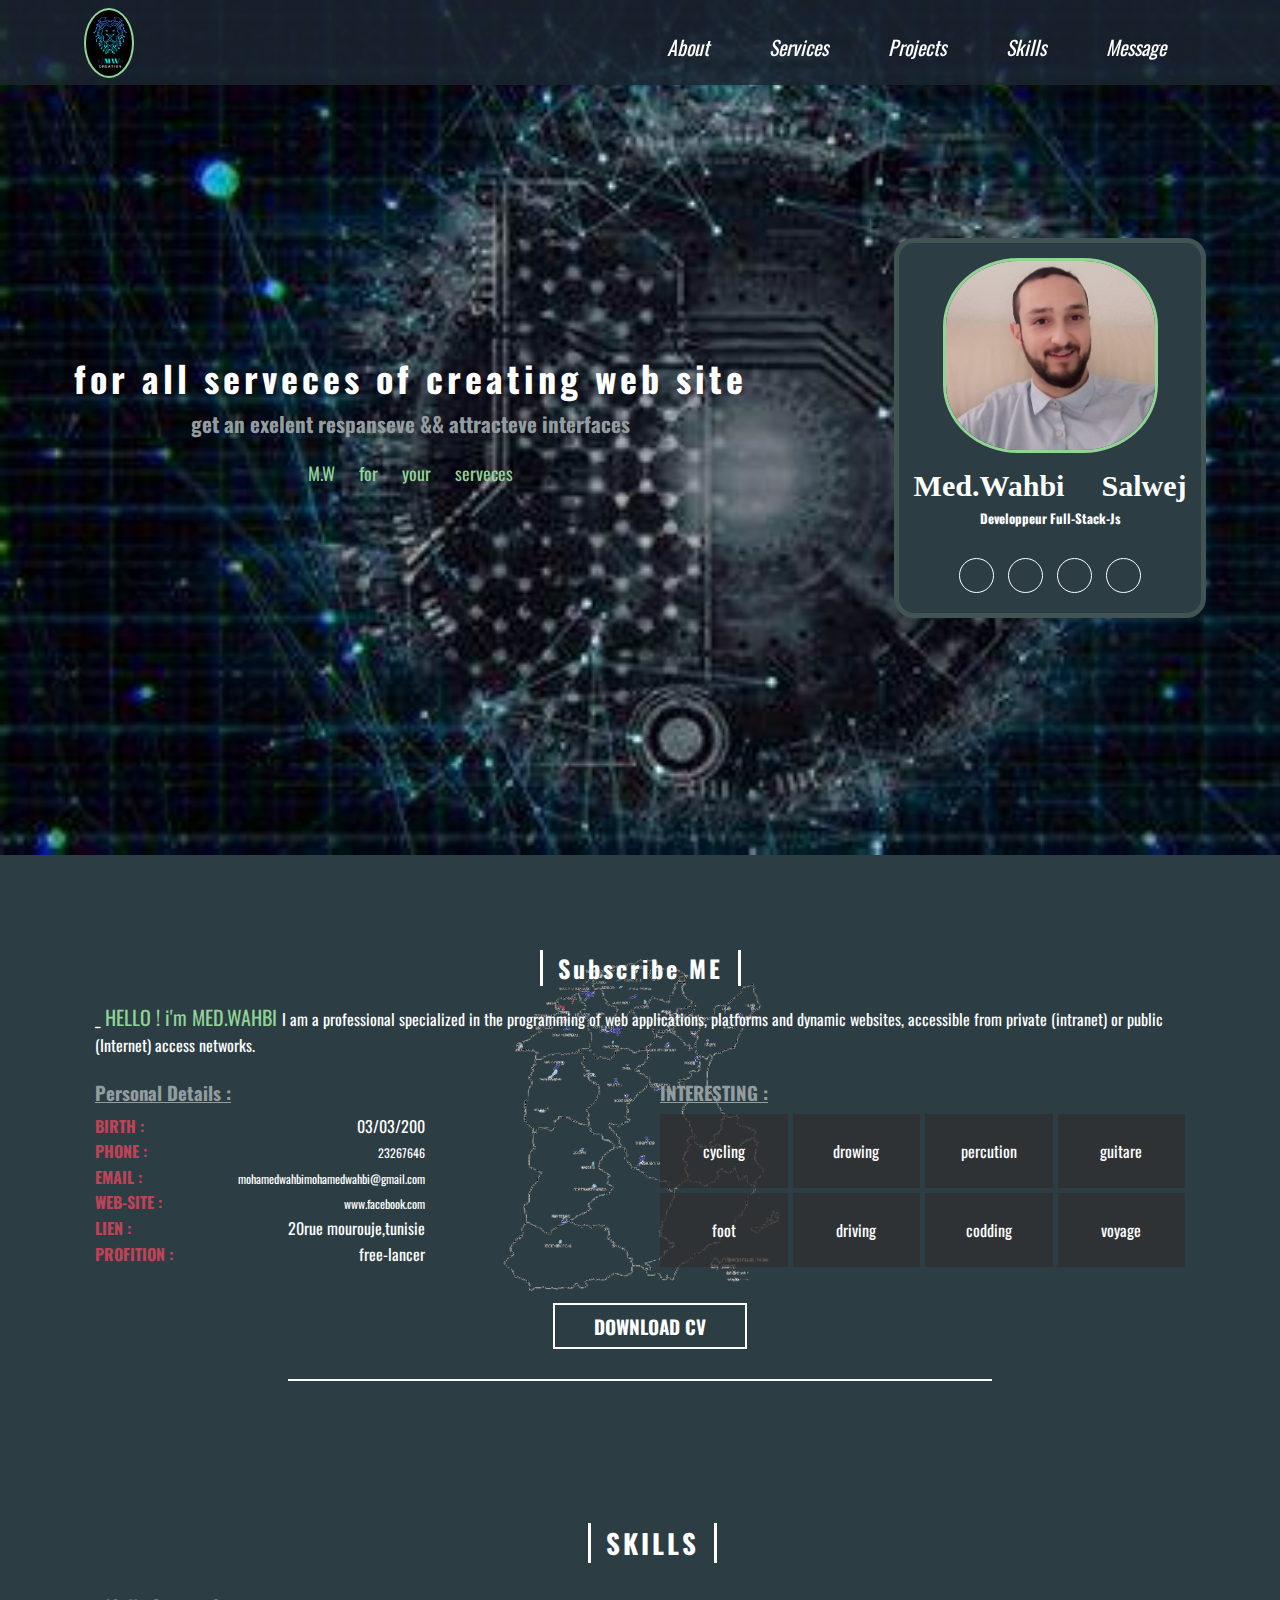
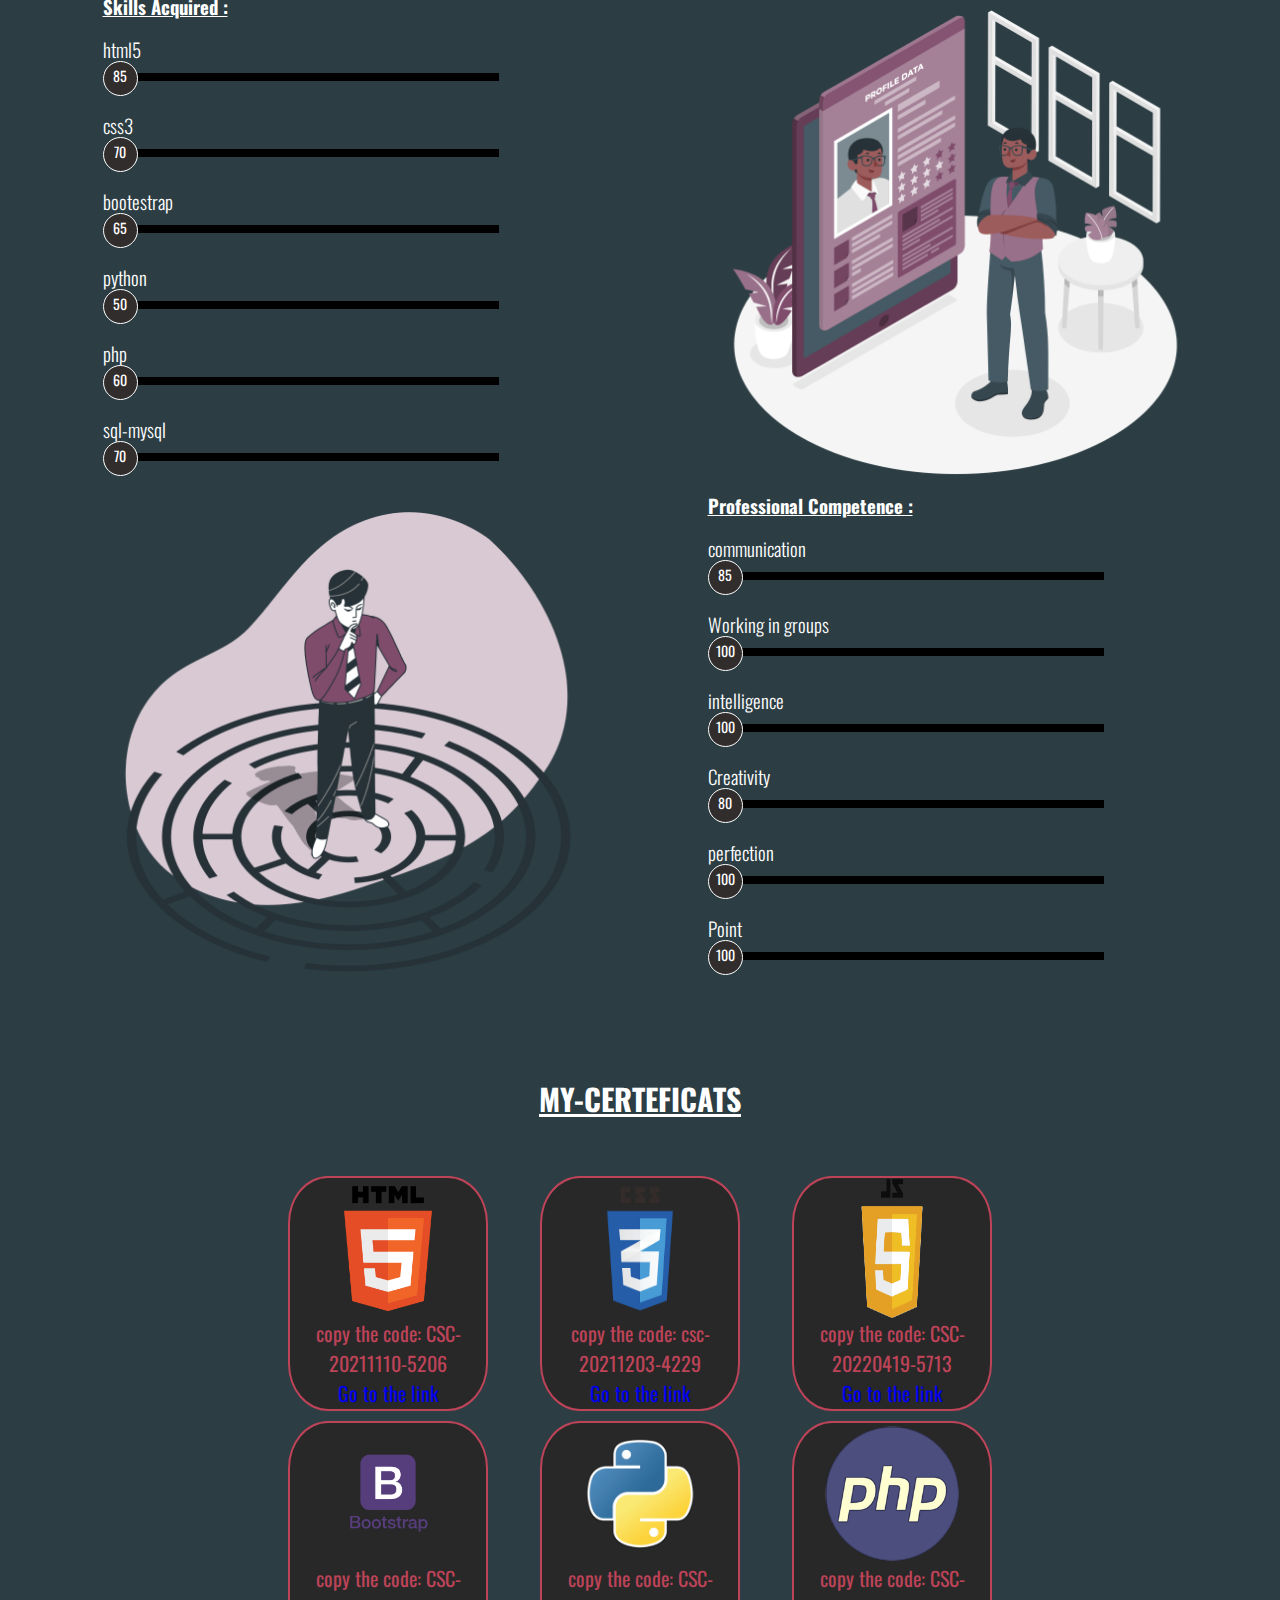
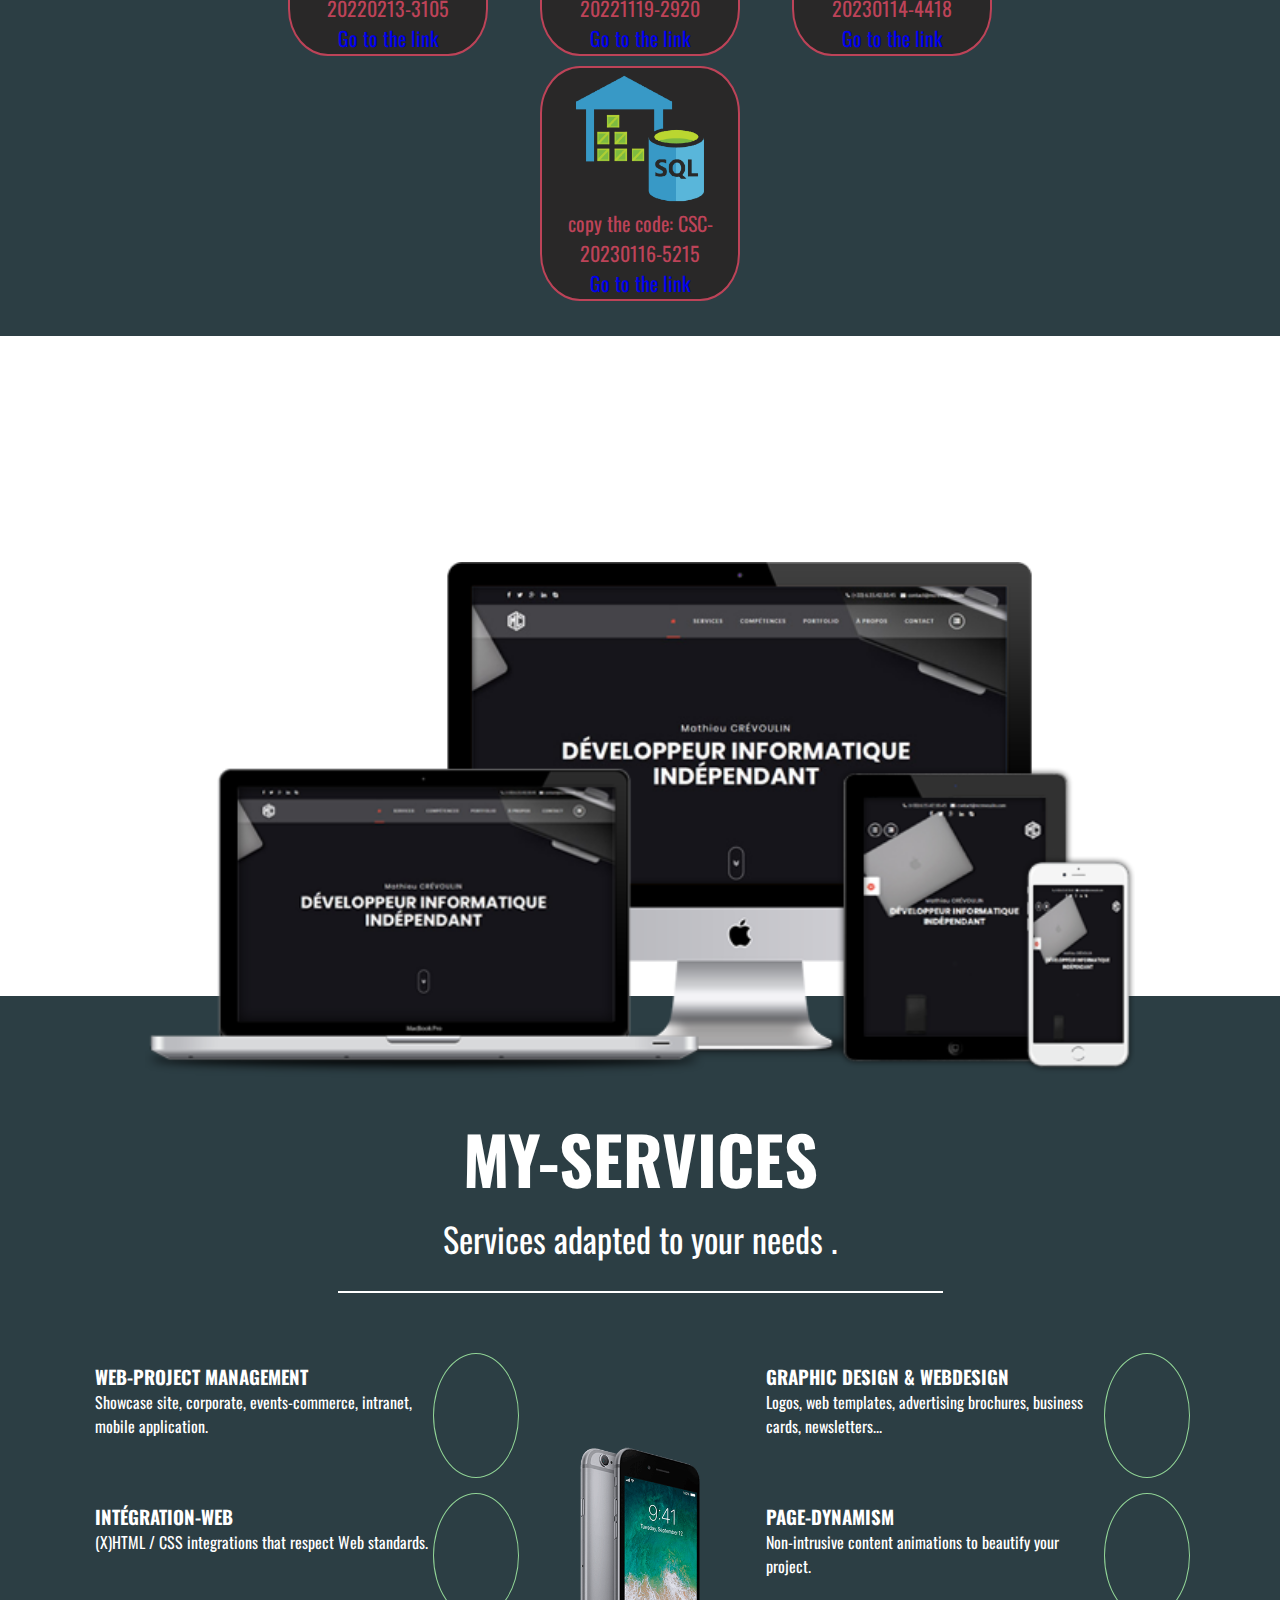
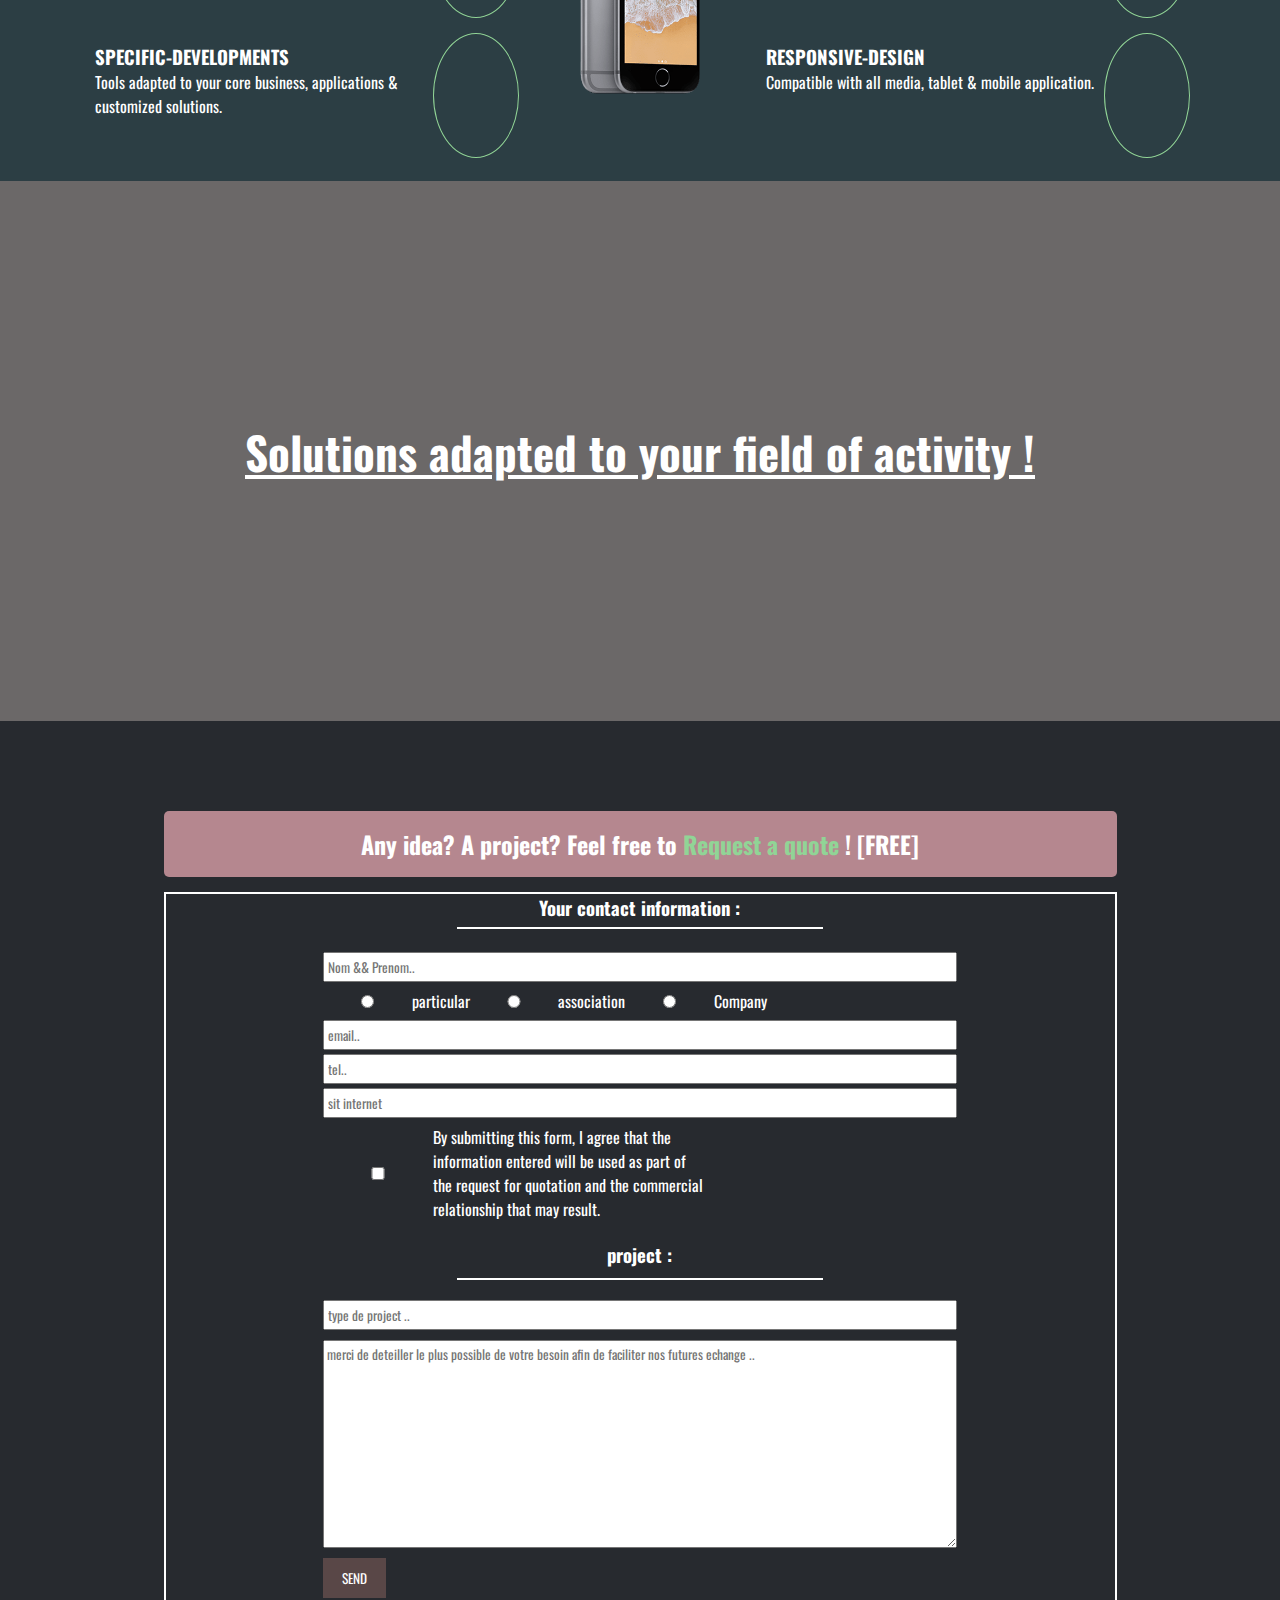
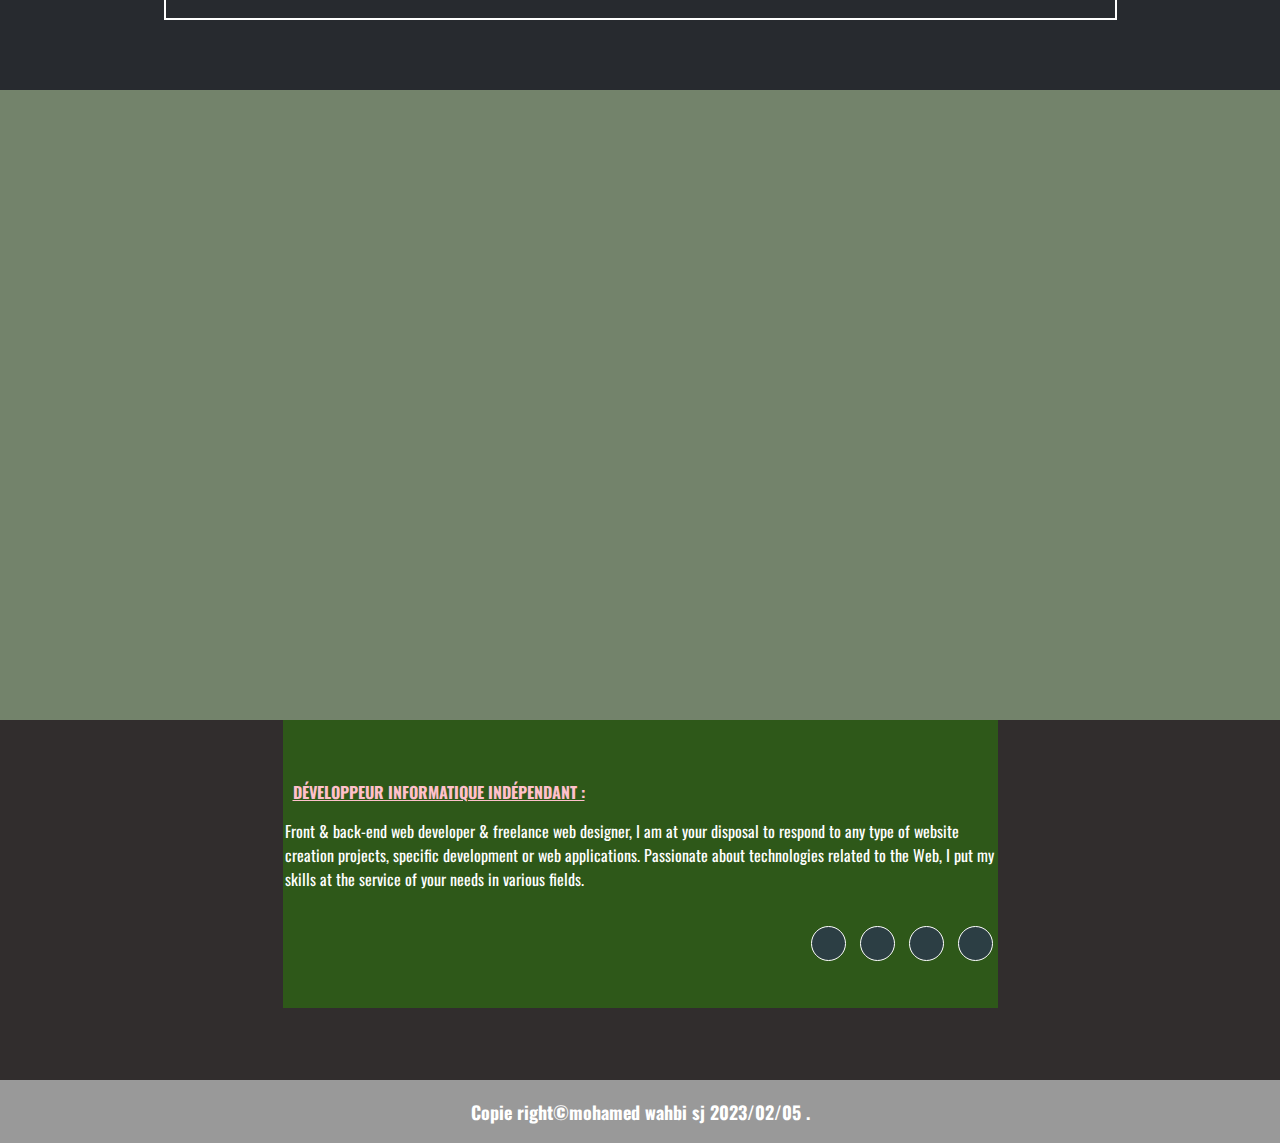
<file: index.html>
<!DOCTYPE html>
<html lang="en">

<head>
    <meta charset="UTF-8">
    <meta http-equiv="X-UA-Compatible" content="IE=edge">
    <meta name="viewport" content="width=device-width, initial-scale=1.0">
    <title>profile-profitionnelle</title>
    <link rel="stylesheet" href="style.css">
    <!-- font awesom -->
    <link rel="stylesheet" href="https://cdnjs.cloudflare.com/ajax/libs/font-awesome/6.2.1/css/all.min.css"
        integrity="sha512-MV7K8+y+gLIBoVD59lQIYicR65iaqukzvf/nwasF0nqhPay5w/9lJmVM2hMDcnK1OnMGCdVK+iQrJ7lzPJQd1w=="
        crossorigin="anonymous" referrerpolicy="no-referrer" />

</head>

<body>
   <div>
        <a href="#header"><div class="imageri" id="imageri"></div></a>
    </div>
    <div class="header-content" >
        <header>
            <div class="logo">
                <a href="">

                </a>
            </div>
            <nav id="nav">
                <ul>
                    <li><a href="#subs-per">about</a></li>
                    <li><a href="#services">services</a></li>
                    <li><a href="https://github.com/mohamed-wahbi" target="_blank">projects</a></li>
                    <li><a href="#skills">skills</a></li>
                    <li><a href="#mesg">Message</a></li>
                </ul>
            </nav>
            <div class="responsiv-nav" id="navLogo">
                <i class="fa-sharp fa-solid fa-bars"></i>
            </div>
        </header>
        <div class="responsiv-nav-content" id="respanseveNav">
            <ul>
                <li><a href="#subs-per">about</a></li>
                <li><a href="#services">services</a></li>
                <li><a href="https://github.com/mohamed-wahbi" target="_blank">projects</a></li>
                <li><a href="#skills">skills</a></li>
                <li><a href="#mesg">Message</a></li>
            </ul>
        </div>
    </div>
    <!-- ------------------------------------------------------------------------------- -->
    <div class="section-content" id="header">
        <div class="section-info">
            <h1>for all serveces of creating web site </h1>
            <h3>get an exelent respanseve && attracteve interfaces</h3>
            <div class="wiem">
                <span class="wiem1">M.W</span>
                <span class="wiem2">for</span>
                <span class="wiem3">your</span>
                <span class="wiem4">serveces</span>
            </div>
        </div>
        <div class="section-img">
            <div class="img-sec">
                <a href=""><img src="imageri/tof.jpg" alt=""></a>
            </div>
            <h1>Med.Wahbi Salwej</h1>
            <h2>developpeur full-stack-js</h2>
            <div class="logo-section">
                <a href="#"><i class="fa-brands fa-facebook-f"></i></a>
                <a href="#"><i class="fa-brands fa-twitter"></i></a>
                <a href="#"><i class="fa-brands fa-linkedin-in"></i></a>
                <a href="#"><i class="fa-brands fa-skype"></i></a>
            </div>
        </div>

    </div>
    <!-- -------------------------------------------------------------------------------- -->
    <div class="subscribe-pere" id="subs-per">
        <section id="subscribe" class="subscribe">
            <div class="sub-title">
                <h2>Subscribe ME</h2>
                <p>_ <span>HELLO ! i'm MED.WAHBI </span>I am a professional specialized in the programming of web
                    applications, platforms and dynamic websites, accessible from private (intranet) or public
                    (Internet) access networks.</p>
            </div>

            <div class="sub-infos">
                <div class="sub-contact">
                    <h3>personal details :</h3>
                    <ul>
                        <li><b>birth :</b> <span>03/03/200 <i class="fa-solid fa-calendar-days"></i> </span></li>
                        <li><b>PHONE :</b> <span><a href="tel:23267646">23267646</a> <i
                                    class="fa-solid fa-phone"></i></span></li>
                        <li><b>EMAIL :</b> <span><a
                                    href="mailto:mohamedwahbimohamedwahbi@gmail.com">mohamedwahbimohamedwahbi@gmail.com
                                </a><i class="fa-solid fa-envelope"></i></span></li>
                        <li><b>WEB-SITE :</b> <span><a href="https://www.facebook.com/profile.php?id=100084760881256"
                                    target="_blank"> www.facebook.com</a> <i
                                    class="fa-sharp fa-solid fa-globe"></i></span></li>
                        <li><b>LIEN :</b> <span>20rue mourouje,tunisie <i class="fa-solid fa-location-dot"></i></span>
                        </li>
                        <li><b>PROFITION :</b><span>free-lancer <i class="fa-sharp fa-solid fa-laptop-code"></i></span>
                        </li>
                    </ul>
                </div>

                <div class="sub-interres">
                    <h3>INTERESTING :</h3>
                    <div class="interes-content">
                        <div><span><i class="fa-solid fa-person-biking"></i></span> cycling</div>
                        <div><span><i class="fa-solid fa-paintbrush"></i></span> drowing</div>
                        <div><span><i class="fa-solid fa-drum"></i></span> percution</div>
                        <div><span><i class="fa-solid fa-guitar"></i></span> guitare</div>
                        <div><span><i class="fa-regular fa-futbol"></i></span> foot</div>
                        <div><span><i class="fa-solid fa-car"></i></span> driving</div>
                        <div><span><i class="fa-sharp fa-solid fa-laptop-code"></i></span> codding</div>
                        <div><span><i class="fa-solid fa-plane"></i></span> voyage</div>
                    </div>
                </div>


        </section>
        <div class="btn-sub"><button><a href="cv.pdf" download>download cv</a> <i class="fa-solid fa-download"></i><div class="animation-btn"></div></span></button></div>
        <hr style="border: 1px solid white;">
    </div>
    <!-- ------------------------------------------------------------------------------------- -->
    <section class="skills" id="skills">
        <div class="skill-per">
            <h3 class="skills1">SKILLS</h3>
            <div class="skill-per2">
                <!-- ---------------------------------les aquis---------------------------------------------- -->
                <div class="skil-child-left">
                    <h3 class="title">Skills acquired :</h3>
                    <div class="skill-gliss">
                        <span>html5</span>
                        <div class="skill-progress">
                            <div class="progress html">
                                <span class="bolhtml">85</span>
                            </div>
                        </div>
                    </div>

                    <div class="skill-gliss">
                        <span>css3</span>
                        <div class="skill-progress ">
                            <div class="progress css">
                                <span class="bolcss">70</span>
                            </div>
                        </div>
                    </div>

                    <div class="skill-gliss">
                        <span>bootestrap</span>
                        <div class="skill-progress">
                            <div class="progress bootestrap">
                                <span class="bolbootestrap">65</span>
                            </div>
                        </div>
                    </div>

                    <div class="skill-gliss">
                        <span>python</span>
                        <div class="skill-progress">
                            <div class="progress python">
                                <span class="bolpython">50</span>
                            </div>
                        </div>
                    </div>

                    <div class="skill-gliss">
                        <span>php</span>
                        <div class="skill-progress">
                            <div class="progress php">
                                <span class="bolphp">60</span>
                            </div>
                        </div>
                    </div>

                    <div class="skill-gliss">
                        <span>sql-mysql</span>
                        <div class="skill-progress">
                            <div class="progress sql">
                                <span class="bolsql">70</span>
                            </div>
                        </div>
                    </div>

                </div>
                <div class="skil-img"><img src="imageri/skilvio.png" alt=""></div>
                <!-- ----------------------------------le profil personel -------------------------------------------------- -->
                <div class="skil-img"><img src="imageri/compviol.png" alt=""></div>
                <div class="skil-child-right">
                    <h3 class="title">Professional competence :</h3>
                    <div class="skill-gliss">
                        <span>communication</span>
                        <div class="skill-progress">
                            <div class="progress communication">
                                <span class="bolcommunication">85</span>
                            </div>
                        </div>
                    </div>

                    <div class="skill-gliss">
                        <span>Working in groups</span>
                        <div class="skill-progress">
                            <div class="progress groups">
                                <span class="bolgroups">100</span>
                            </div>
                        </div>
                    </div>

                    <div class="skill-gliss">
                        <span>intelligence</span>
                        <div class="skill-progress">
                            <div class="progress intelligence">
                                <span class="bolintelligence">100</span>
                            </div>
                        </div>
                    </div>

                    <div class="skill-gliss">
                        <span>Creativity</span>
                        <div class="skill-progress">
                            <div class="progress Creativity">
                                <span class="bolCreativity">80</span>
                            </div>
                        </div>
                    </div>

                    <div class="skill-gliss">
                        <span>perfection</span>
                        <div class="skill-progress">
                            <div class="progress perfection">
                                <span class="bolperfection">100</span>
                            </div>
                        </div>
                    </div>

                    <div class="skill-gliss">
                        <span>Point</span>
                        <div class="skill-progress">
                            <div class="progress Point">
                                <span class="bolPoint">100</span>
                            </div>
                        </div>
                    </div>



                </div>
            </div>
        </div>
    </section>

    <section class="sertif">
        <h2>MY-CERTEFICATS </h2>
        <div class="sertif-content">
            <div>
                <img src="imageri/html.png" alt="">
                <p>copy the code: CSC-20211110-5206</p>
                <a href="https://academy.codershiyar.com/validity-certificate/index.php" target="_blank">
                    <span class="backi">Go to the link <i class="fa-solid fa-link"></i></span>
                </a>
            </div>


            <div>
                <img src="imageri/css.png" alt="">
                <p>copy the code: csc-20211203-4229</p>
                <a href="https://academy.codershiyar.com/validity-certificate/index.php" target="_blank">
                    <span class="backi">Go to the link <i class="fa-solid fa-link"></i></span>
                </a>
            </div>

            <div>
                <img src="imageri/js.png" alt="">
                <p>copy the code: CSC-20220419-5713</p>
                <a href="https://academy.codershiyar.com/validity-certificate/index.php" target="_blank">
                    <span class="backi">Go to the link <i class="fa-solid fa-link"></i></span>
                </a>
            </div>

            <div>
                <img src="imageri/bootestrap.png" alt="">
                <p>copy the code: CSC-20220213-3105</p>
                <a href="https://academy.codershiyar.com/validity-certificate/index.php" target="_blank">
                    <span class="backi">Go to the link <i class="fa-solid fa-link"></i></span>
                </a>
            </div>

            <div>
                <img src="imageri/python.png" alt="">
                <p>copy the code: CSC-20221119-2920</p>
                <a href="https://academy.codershiyar.com/validity-certificate/index.php" target="_blank">
                    <span class="backi">Go to the link <i class="fa-solid fa-link"></i></span>
                </a>
            </div>

            <div>
                <img src="imageri/php3.png" alt="">
                <p>copy the code: CSC-20230114-4418</p>
                <a href="https://academy.codershiyar.com/validity-certificate/index.php" target="_blank">
                    <span class="backi">Go to the link <i class="fa-solid fa-link"></i></span>
                </a>
            </div>

            <div>
                <img src="imageri/sql.png" alt="">
                <p>copy the code: CSC-20230116-5215 </p>
                <a href="https://academy.codershiyar.com/validity-certificate/index.php" target="_blank">
                    <span class="backi">Go to the link <i class="fa-solid fa-link"></i></span>
                </a>
            </div>

        </div>
    </section>

    <section class="servic-per1">
        <div class="servis-per1-logo">
            <div class="servis-child-logo">
                <h3>Compatible Mobile, Tablettes & P.C</h3>
                <h2>Développement Web Responsive</h2>
                <div class="servis-child-logo-img">
                    <img src="imageri/back.png" alt="">
                </div>
            </div>
        </div>
    </section>

    <section class="servic-per2" id="services">
        <div class="servis-per2-contents">
            <div class="servic-title">
                <h1>MY-SERVICES</h1>
                <h3>Services adapted to your needs .</h3>
                <hr style="border: 1px solid white;">
            </div>
            <div class="servis-contents">
                <div class="servis-content1">
                    <div class="nas">
                        <div class="paragraf">
                            <h3>WEB-PROJECT MANAGEMENT</h3>
                            <p>Showcase site, corporate, events-commerce, intranet, mobile application.</p>
                        </div>
                        <div class="icon"><i class="fa-sharp fa-solid fa-lightbulb"></i></div>
                    </div>


                    <div class="nas">
                        <div class="paragraf">
                            <h3>INTÉGRATION-WEB</h3>
                            <p>(X)HTML / CSS integrations that respect Web standards.</p>
                        </div>
                        <div class="icon"><i class="fa-regular fa-pen-to-square"></i>
                        </div>
                    </div>

                    <div class="nas">
                        <div class="paragraf">
                            <h3>SPECIFIC-DEVELOPMENTS</h3>
                            <p>Tools adapted to your core business, applications & customized solutions.</p>
                        </div>
                        <div class="icon"><i class="fa-solid fa-wrench"></i></div>
                    </div>


                </div>
                <div class="servis-content2"><img src="imageri/ifon.png" alt=""></div>
                <div class="servis-content3">
                    <div class="nas">
                        <div class="paragraf">
                            <h3>GRAPHIC DESIGN & WEBDESIGN</h3>
                            <p>Logos, web templates, advertising brochures, business cards, newsletters...</p>
                        </div>
                        <div class="icon"><i class="fa-solid fa-pen"></i></div>
                    </div>


                    <div class="nas">
                        <div class="paragraf">
                            <h3>PAGE-DYNAMISM</h3>
                            <p>Non-intrusive content animations to beautify your project.</p>
                        </div>
                        <div class="icon"><i class="fa-solid fa-arrows-rotate"></i></div>
                    </div>

                    <div class="nas">
                        <div class="paragraf">
                            <h3>RESPONSIVE-DESIGN</h3>
                            <p>Compatible with all media, tablet & mobile application.</p>
                        </div>
                        <div class="icon"><i class="fa-sharp fa-solid fa-retweet"></i></div>
                    </div>
                </div>
            </div>
        </div>
    </section>

    <section class="tofback">
        <h2> Solutions adapted to your field of activity ! </h2>
    </section>

    <section class="mesg" id="mesg">

        <div class="msg-content" >
            <h2 ><a id="devisLink" href="javascript:void(0);">Any idea? A project? Feel free to <span
                        style="color: var(--text-color);">Request a quote</span> ! [FREE]</a>
            </h2>
            <div class="send-form">

                <div class="cordonner">
                    <h3>Your contact information :</h3>
                    <hr style="border: 1px solid white;">
                    <form action="" method="POST">
                        <input type="text" placeholder="Nom && Prenom.." name="nom">
                        <div class="input-radio">
                            <input type="radio" name="nature" value="particulier"><span>particular</span>
                            <input type="radio" name="nature" value="association"><span>association</span>
                            <input type="radio" name="nature" value="societe"><span>Company</span>
                        </div>
                        <input type="email" name="email" id="" placeholder="email..">
                        <input type="tel" name="tel" placeholder="tel..">
                        <input type="url" name="link" id="" placeholder="sit internet">
                        <div class="input-chekbox">
                            <input type="checkbox"> <span>By submitting this form, I agree that the information entered
                                will be used as part of the request for quotation and the commercial relationship that
                                may result.</span>
                        </div>
                        
                    </form>
                </div>

                <div class="project">
                    <h3>project :</h3>
                    <hr style="border: 1px solid white;">
                    <form action="" method="POST">
                        <input type="text" name="prj-type" placeholder="type de project ..">
                        <textarea name="" id="" cols="30" rows="10"
                            placeholder="merci de deteiller le plus possible de votre besoin afin de faciliter nos futures echange .."></textarea>
                        <button type="submit" name="send-info">SEND</button>
                    </form>

                </div>
            </div>
        </div>
    </section>

    <section class="map">
        <div class="map-content"><iframe
                src="https://www.google.com/maps/embed?pb=!1m18!1m12!1m3!1d1635766.3324741167!2d10.171700000000008!3d36.79800000000001!2m3!1f0!2f0!3f0!3m2!1i1024!2i768!4f13.1!3m3!1m2!1s0x12fd4a42b03fef73%3A0x1d8649dfdabd047b!2sSoci%C3%A9t%C3%A9%20Tunisienne%20de%20l&#39;Electricit%C3%A9%20et%20du%20Gaz%2C%20Centrale%20Thermique%D8%8C%20Route%20du%20Bac%D8%8C%202040!5e0!3m2!1sfr!2stn!4v1675558304455!5m2!1sfr!2stn"
                style="border:0;" allowfullscreen="" loading="lazy" referrerpolicy="no-referrer-when-downgrade"
                class="localisation"></iframe></div>
    </section>

    <section class="footer">
        <div class="footer-content">
            <div class="footer-content-chil1">
                <h4>DÉVELOPPEUR INFORMATIQUE INDÉPENDANT :</h4>
                <p>Front & back-end web developer & freelance web designer, I am at your disposal to respond to any type
                    of website creation projects, specific development or web applications. Passionate about
                    technologies related to the Web, I put my skills at the service of your needs in various fields.</p>
                <div class="logo-section">
                    <a href="#"><i class="fa-brands fa-facebook-f"></i></a>
                    <a href="#"><i class="fa-brands fa-twitter"></i></a>
                    <a href="#"><i class="fa-brands fa-linkedin-in"></i></a>
                    <a href="#"><i class="fa-brands fa-skype"></i></a>
                </div>
            </div>


        </div>
    </section>
    <h3 class="copyr">Copie right <span>&#169;</span> mohamed wahbi sj 2023/02/05 .</h3>
    <script src="index.js"></script>
</body>

</html>
</file>
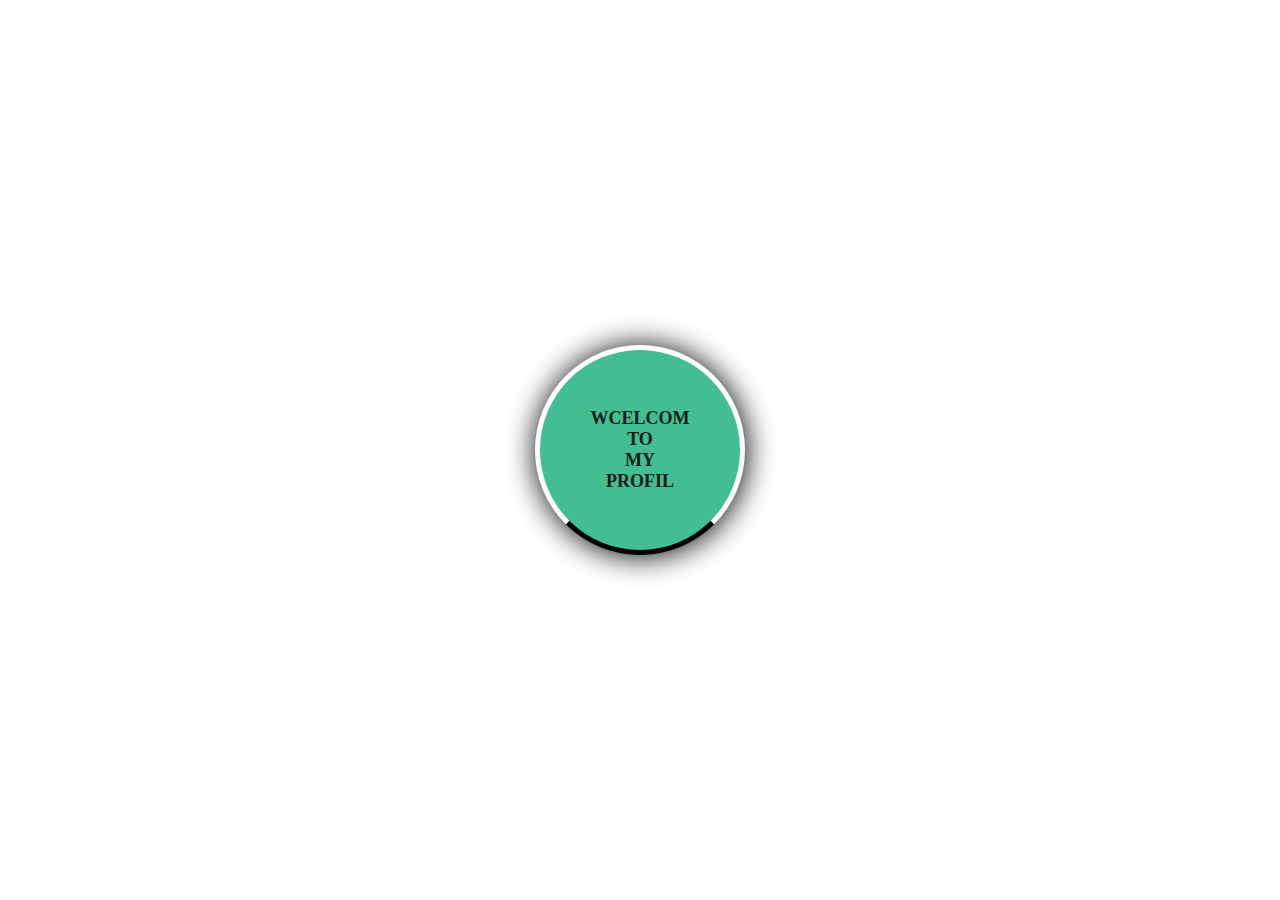
<file: loading.html>
<!DOCTYPE html>
<html lang="en">
<head>
    <meta charset="UTF-8">
    <meta http-equiv="X-UA-Compatible" content="IE=edge">
    <meta name="viewport" content="width=device-width, initial-scale=1.0">
    <title>Document</title>
    <link rel="stylesheet" href="loading.css">
</head>
<body>
<main class="main-content">
    <div class="content">  WCELCOM <br> TO <br> MY <br> PROFIL </div>
</main>
<script src="load.js"></script>
</body>
</html>
</file>
<file: style.css>
/* njibou el source d'activation mta3 el font awesom  */
@import url('https://fonts.googleapis.com/css2?family=Josefin+Sans:wght@100;200;300;400;500;600;700&family=Oswald:wght@200;300;400;500;600;700&family=Rajdhani&family=Shadows+Into+Light&family=Source+Serif+Pro:wght@600&family=Tapestry&display=swap');

:root {
    --text-color: #91d496;
    --text-color2:rgb(147 157 160);
    --text-color3:#bd4358;
    --text-color4:#c3ac30;
    --back-color: rgb(44 62 68);
    --font:"Oswald";
}

* {
    box-sizing: border-box;
    padding: 0px;
    margin: 0px;
    font-family: var(--font);
}

html {
    scroll-behavior: smooth;
}

::-webkit-scrollbar{
    width: 10px;
}

::-webkit-scrollbar-track{
    background-color: #4c7d75;
    border: 2px solid rgb(72, 72, 72);
    
}

::-webkit-scrollbar-thumb{
    background-image: linear-gradient(rgb(115, 87, 87) , rgb(0, 128, 75) , rgb(42, 150, 212));
    border-radius: 5px;
    
}
.imageri {
    position: fixed;
    right: 15px;
    top: 50%;
    width: 50px;
    height: 50px;
    background-image: url(imageri/up.png);
    background-position: center;
    background-repeat: no-repeat;
    background-size: contain;
    transition: 0.4s;
    cursor: pointer;
    opacity: 0;
    pointer-events: none;
    z-index: 15;
    transition: all 0.4s;
}

.imageri:hover {
    width: 55px;
    height: 55px;
    border: 2px solid rgb(63, 100, 112);
    border-radius: 50%;
}

.imageri.active {
    opacity: 1;
    pointer-events: auto;

}
.responsiv-nav{
    transition: 0.5s;
    display: none;
    
}
.responsiv-nav:hover{
    transform: rotate(-2turn);
}

@keyframes rotation {
    to{
        transform: rotate(-1turn);
    }
}

.header-content {
    background-color: rgb(28 38 50 / 82%);
    position: fixed;
    left: 0px;
    top: 0px;
    width: 100%;
    z-index: 100;
}

.responsiv-nav-content {
    display: flex;
    align-items: center;
    justify-content: center;
    background: #03030336;
    height: 65vh;
    flex-wrap: wrap;
    font-size: 27px;
    text-align: center;
    color: white;
    text-transform: uppercase;
    display: none;
}


.responsiv-nav-content ul {
    list-style: none;
}

.responsiv-nav-content ul li a {
    display: inline-block;
    text-decoration: none;
    color: white;
    background: #ff000000;
    padding: 10px 50px;
    width: 250px;

    margin: 5px 0;
    border: 2px solid green;
    border-radius: 2px;
    transition: 0.4s;
}
.responsiv-nav-content ul li a:hover {
    background: var(--text-color);
}

.header-content header {
    max-width: 90%;
    margin: auto;
    display: flex;
    justify-content: space-between;
    align-items: center;
    padding: 15px 20px;
    height: 85px;
}

.header-content header .logo a{
    font-family: cursive;
    font-size: 35px;
    color: var(--text-color);
    text-decoration: none;
    font-weight: bold;
    text-transform: uppercase;
}

.header-content header ul {
    display: flex;
    list-style: none;
    padding-top: 8px;

}

.header-content header ul li a {
    color: #fff;
    margin: 0 25px;
    padding:5px;
    text-decoration: none;
    transition: 0.8s;
    font-size: 20px;
    /* font-family: 'Franklin Gothic Medium', 'Arial Narrow', Arial, sans-serif; */
    font-style: oblique;
    text-transform: capitalize;
}

.header-content header ul li a:hover {
    color: var(--text-color);
    text-decoration: underline;
}

/* 
----------------------------------
section-content
-------------------------------------
 */

.section-content {
    min-height: 95vh;
    width: 100%;
    /* margin-top: 40px; */
    display: flex;
    align-items: center;
    justify-content: space-around;
    flex-wrap: wrap;
    background-image: url(imageri/backi2.jpg);
    background-repeat: no-repeat;
    background-size: cover;
    color: white;
}


.section-img {
    max-width: 320px;
    min-height: 364px;
    text-align: center;
    margin: 0;
    background: var(--back-color);
    padding: 15px;
    border: 5px solid rgb(66, 83, 84);
    border-radius: 20px;
    box-shadow: 0px 0px 0px var(--text-color);
    animation: box 0.9s infinite alternate;
}

@keyframes box {
    to{box-shadow:40px 40px 20px var(--text-color) ;}
}

@keyframes tof {
    to{width:190px;}
}



.section-img .img-sec img {
    width: 215px;
    height: 195px;
    border-radius: 35%;
    border: 3px solid var(--text-color);
    animation: tof 1s infinite alternate-reverse;
}

.section-img h1 {
    font-size: 30px;
    text-transform: capitalize;
    margin-top: 10px;
    font-family: emoji;
}

.section-img h2 {
    margin-top: 5px;
    font-size: 13px;
    text-transform: capitalize;
}

header .logo {
    background-image: url(imageri/logoimg.png);
    background-size: cover;
    background-repeat: no-repeat;
    height: 70px;
    width: 50px;
    border: 2px solid #91d496;
    border-radius: 50%;
    background-position: center;
}
.logo-section {
    margin-top: 30px;
}

.logo-section a {
    border: 1px solid white;
    width: 35px;
    display: inline-block;
    height: 35px;
    background: var(--back-color);
    border-radius: 100%;
    line-height: 1.2;
    text-align: center;
    font-size: 25px;
    text-decoration: none;
    color: var(--text-color);
    margin: 0px 5px;
    transition: 0.4s;
}

.logo-section a:hover {
    background: var(--text-color);
    color: white;
}

.section-info {
    line-height: 1.6;
    font-size: 18px;
    text-align: center;
}

.section-info h1 {
    letter-spacing: 4px;
}

.section-info h3 {
    color: rgb(147 157 160);
}

.wiem {
    height: 65px;
    display: flex;
    justify-content: center;
    align-items: center;
}

.wiem span {
    margin: 0px 12px;
    color: var(--text-color);
    animation: wiem 0.9s infinite alternate;
}

@keyframes wiem {
    to {opacity: 0.2; transform: translateY(-20px);}
}


.responsiv-nav i {
    font-size: 32px;
    color: var(--text-color);
    background: var(--back-color);
    border-radius: 3px;
    border: 2px solid var(--text-color);
    padding: 2px;
    transition: 0.4s;
    display: block;
}

.responsiv-nav i:hover {
    color: white;
    background: var(--text-color);
    padding: 4px;
}

/*--------------------
 info and contact content (subscribe)
 -----------------------
  */

.subscribe-pere {
    width: 100%;
    min-height: 62vh;
    background-color: var(--back-color);
    background-image: url(imageri/map.png);
    background-repeat: no-repeat;
    background-position: 50% 50%;
    background-blend-mode: revert;
    background-size: 25%;
    padding-top: 65px;

}  

.subscribe {
    max-width: 1100px;
    margin: auto;
    padding: 10px 5px;
    color: white;
}

.sub-title h2 {
    text-align: center;
    letter-spacing: 3px;
    border-left: 3px solid;
    border-right: 3px solid;
    width: fit-content;
    margin: auto;
    padding: 0 15px;
    margin-top: 20px;
    margin-bottom: 15px;
}

.sub-title p {
    margin: 0 0 15px 0;
    line-height: 1.6;
}

.sub-title span {
    font-size: 20px;
    font-weight: 400;
    color: var(--text-color);
}

.sub-infos {
    display: flex;
    align-items: flex-start;
    justify-content: space-between;
    flex-wrap: wrap;
    align-content: flex-start;
    margin-top: 20px;
    max-width: 1090px;
}

.sub-interres {
    min-width: 525px;
    min-height: 189.6px;
}

.btn-sub { 
    max-width: 1100px;
    margin: auto;
    text-align: center;
    margin-top: 25px;
    padding-left: 20px;

}

.sub-contact {
    min-width: 330px;
}

.sub-contact h3 {
    color:var(--text-color2);
    text-transform: capitalize;
    text-decoration: underline;
    margin-bottom: 8px;
}

.sub-interres h3 {
    color:var(--text-color2);
    text-transform: capitalize;
    text-decoration: underline;
    margin-bottom: 8px;
}

.sub-contact ul {
    list-style: none;
    line-height: 1.6;
}

.sub-contact li {
    display: flex;
    justify-content: space-between;
    align-items: center;
}

.sub-contact ul li b {
    text-transform: uppercase;
    color: var(--text-color3);
}

.sub-contact ul li span i {
    color: var(--text-color4);
}

.sub-contact ul li a {
    text-decoration: none;
    color: white;
    text-align: center;
    font-size: 12px;
    
}

.btn-sub a {
    text-decoration: none;
    font-size: 19px;
    text-transform: uppercase;
    font-weight: bold;
    color: white;
}
.interes-content {
    margin: 0;
    display: grid;
    gap: 5px 5px;
    min-height: 153.6px;
    grid-template-columns: repeat(auto-fill,minmax(120px,1fr));}

.interes-content div {
    display: flex;
    align-items: center;
    justify-content: center;
    flex-direction: column;
    background: #312d2db0;
}

.btn-sub button{
    padding: 7px 39px;
    cursor: pointer;
    background: transparent;
    border: 2px solid white;
    width: fit-content;
    font-size: 17px;
    color: white;
    position: relative;
    z-index:10;
}

.btn-sub .animation-btn {
    position: absolute;
    right: 0px;
    top: 0px;
    width: 0px;
    height: 100%;
    background: var(--text-color);
    z-index: -1;
    transition: 0.41s;
}

.btn-sub :hover .animation-btn {
    width: 100%;
}

/* -----------------------
skils
----------------------------
 */

.skil-img {
    
    height: 499px;
    width: 495px;
 }

 .skil-img img {
    width: 100%;
    height: 100%;
 }
.skills {
    min-height: 90vh;
    width: 100%;
    background: var(--back-color);
    color: white;
    padding-top: 90px;
    flex-wrap: wrap;
    display: flex;
    flex-direction: row;
    align-content: space-between;
    padding-left: 25px;
    padding-bottom: 35px;
} 
.sertif h2 {
    text-align: center;
    color: white;
    font-size: 30px;
    text-decoration: underline;
    padding: 50px 0px;
}

.skill-per {
    width: 1100px;
    margin: auto;
}

.skill-per .skills1 {
    text-align: center;
    letter-spacing: 3px;
    border-left: 3px solid;
    border-right: 3px solid;
    width: fit-content;
    margin: auto;
    padding: 0 15px;
    margin-top: 20px;
    margin-bottom: 15px;
    font-size: 27px;
}

.skill-per2 {
    display: flex;
    justify-content: space-between;
    padding-top: 15px;
    flex-wrap: wrap;
    align-content: space-around;
}

.skil-child-left {
    min-width: 495px;
}

.skil-child-right {
    min-width: 495px;
}

.skil-child-left .title,.skil-child-right .title {
    text-transform: capitalize;
    text-decoration: underline;
    margin-bottom: 5px;
}

.skill-gliss>span {
    display: block;
    font-size: 19px;
    font-weight: 300;
    padding-bottom: 10px;
    margin-top: 15px;
    
}

.skill-progress {
    height: 8px;
    width: 80%;
    background: black;
    position: relative;
    margin-bottom: 30px;
    color: white;
}



.progress {
    position: relative;
    background: var(--text-color);
    top: 0px;
    left: 0px;
    width: 0    ;
    height: 8px;
}

.progress span {
    position: absolute;
    left: 0%;
    top: -12px;
    background: #312d2d;
    height: 35px;
    width: 35px;
    border-radius: 50%;
    font-size: 14px;
    text-align: center;
    line-height: 28px;
    border: 1px solid white;
    color: white;
}

/* -----------skill glis animation---------- */


.skil-child-left .html {
    width: 0;
    animation:html 3s forwards ;
}
.bolhtml {
        animation: bolhtml 1s forwards;

}

@keyframes bolhtml {
    100%{left: 100%; background-color: #64fc20;color:white;border-color: #fff;}
}

@keyframes html {
    0% {width: 0%;}
    100%{width: 85%;}
}


.skil-child-left .css {
    width: 0;
    animation:css 3s forwards ;
}
.bolcss {
        animation: bolcss 1s forwards;

}

@keyframes bolcss {
    100%{left: 100%; background-color: #64fc20;color:white;border-color: #fff;}
}

@keyframes css {
    0% {width: 0%;}
    100%{width: 70%;}
}


.skil-child-left .bootestrap {
    width: 0;
    animation:bootestrap 3s forwards ;
}
.bolbootestrap {
        animation: bolbootestrap 1s forwards;

}

@keyframes bolbootestrap {
    100%{left: 100%; background-color: #64fc20;color:white;border-color: #fff;}
}

@keyframes bootestrap {
    0% {width: 0%;}
    100%{width: 65%;}
}


.skil-child-left .python {
    width: 0;
    animation:python 3s forwards ;
}
.bolpython {
        animation: bolpython 1s forwards;

}

@keyframes bolpython {
    100%{left: 100%; background-color: #64fc20;color:white;border-color: #fff;}
}

@keyframes python {
    0% {width: 0%;}
    100%{width: 50%;}
}


.skil-child-left .php {
    width: 0;
    animation:php 3s forwards ;
}
.bolphp{
        animation: bolphp 1s forwards;

}

@keyframes bolphp {
    100%{left: 100%; background-color: #64fc20;color:white;border-color: #fff;}
}

@keyframes php {
    0% {width: 0%;}
    100%{width: 60%;}
}


.skil-child-left .sql {
    width: 0;
    animation:sql 3s forwards ;
}
.bolsql{
        animation: bolsql 1s forwards;

}

@keyframes bolsql {
    100%{left: 100%; background-color: #64fc20;color:white;border-color: #fff;}
}

@keyframes sql {
    0% {width: 0%;}
    100%{width: 70%;}
}

/* ------------------competenc glic animation --------------- */

.skil-child-right .communication {
    width: 0;
    animation:communication 3s forwards ;
}
.bolcommunication {
        animation: bolcommunication 1s forwards;
        


}

@keyframes bolcommunication{
    100%{left: 100%; background-color: #64fc20;color:white;border-color: #fff;}
}

@keyframes communication {
    0% {width: 0%;}
    100%{width: 85%;}
}


.skil-child-right .groups {
    width: 0;
    animation:groups 3s forwards ;
}
.bolgroups {
        animation: bolgroups 1s forwards;

}

@keyframes bolgroups {
    100%{left: 100%; background-color: #64fc20;color:white;border-color: #fff;}
}

@keyframes groups {
    0% {width: 0%;}
    100%{width: 100%;}
}


.skil-child-right .intelligence {
    width: 0;
    animation:bootestrap 3s forwards ;
}
.bolintelligence {
        animation: bolintelligence 1s forwards;

}

@keyframes bolintelligence {
    100%{left: 100%; background-color: #64fc20;color:white;border-color: #fff;}
}

@keyframes intelligence {
    0% {width: 0%;}
    100%{width: 95%;}
}


.skil-child-right .Creativity {
    width: 0;
    animation:Creativity 3s forwards ;
}
.bolCreativity {
        animation: bolCreativity 1s forwards;

}

@keyframes bolCreativity {
    100%{left: 100%; background-color: #64fc20;color:white;border-color: #fff;}
}

@keyframes Creativity {
    0% {width: 0%;}
    100%{width: 80%;}
}


.skil-child-right .perfection {
    width: 0;
    animation:perfection 3s forwards ;
}
.bolperfection{
        animation: bolperfection 1s forwards;

}

@keyframes bolperfection {
    100%{left: 100%; background-color: #64fc20;color:white;border-color: #fff;}
}

@keyframes perfection {
    0% {width: 0%;}
    100%{width: 100%;}
}


.skil-child-right .Point {
    width: 0;
    animation:Point 3s forwards ;
}
.bolPoint{
        animation: bolPoint 1s forwards;

}

@keyframes bolPoint {
    100%{left: 100%; background-color: #64fc20;color:white;border-color: #fff;}
}

@keyframes Point {
    0% {width: 0%;}
    100%{width: 95%;}
}

/* --------services---------------- */


.servic-per1 {
    width: 100%;
    height: 660px;
    background-image: url(imageri/bureau.jpg);
    background-repeat: no-repeat;
    background-attachment: fixed;
    background-size: 100% 100%;
    padding-top: 15px;
}

.servis-per1-logo {
    width: 1100px;
    height: 100%;
    margin: auto;
    position: relative;
    display: flex;align-items: center;justify-content: center;
}

.servis-child-logo {
    height: 100%;
    width: 100%;
    position: absolute;
    top: 80px;
}

.servis-child-logo {
    display: flex;
    align-items: center;
    justify-content: center;
    flex-direction: column;
    color: white;
    text-transform: capitalize;
    font-size: 24px;
    line-height: 1.6;
}

.servis-child-logo h3 {
        font-weight: unset;
}

.servis-child-logo h2 {
    margin-bottom:10px ;
}

.servis-child-logo-img {
    width: 90%;
    height: 80%;
    margin-top: 20px;

}

.servis-child-logo-img img {
    height: 100%;
    width: 100%;
    margin-bottom: 20px;
}

.servic-per2 {
    width: 100%;
    height:785px;
    background: var(--back-color);
}
.servis-per2-contents {
    height: 100%;
    width: 1100px;
    margin: auto;
}

.servic-title {
    padding-top: 110px;
    text-align: center;
    color: white;
    font-size: 33px;
    line-height: 1.6;
}

.servic-title h3 {
    font-size: 34px;
    font-weight: unset;
    margin-bottom: 25px;
}

.servic-title hr {
    width: 55%;
    margin: auto;
    border: 2px solid black;
}

.servis-contents {
    width: 100%;
    height: 65%;
    display: flex;
    align-items: center;
    justify-content: space-between;
    flex-wrap: wrap;
    align-content: flex-start;
    flex-direction: row;
    padding-top: 60px;

}

.servis-contents div {
    width: 39%;
    
    min-height: 125px;
}

.servis-contents .servis-content2 {
     width: 20%;
     display: flex;
     align-items: center;
     justify-content: center;
}

.servis-contents .servis-content2 img {
    width: 100%;
    height: 70%;
}

.nas {
    width: 100% !important;
    display: flex;
    align-items: center;
    justify-content: space-between;
    margin-bottom: 15px;
}

.nas .paragraf {
    width: 80%;
    color: white;
    padding-top: 10px;
    padding-left: 5px;
}

.nas .icon {
    display: flex;
    align-items: center;
    justify-content: center;
    font-size: 30px;
    color: var(--text-color);
    width: 86px;
    border-radius: 50%;
    border: 1px solid var(--text-color);
    transition: 0.4s;
}

.nas:hover .icon {
    background: var(--text-color);
    color: white;
    border-color: white;
}

hr {
    width: 55%;
    margin: auto;
    border: 2px solid black;
    margin-top: 30px;
}

/* ---- ------------- profil------------------*/

.sertif {
    width: 100%;
    min-height: 70vh;
    background: var(--back-color);
    padding: 0 0 30px 0;

}
.sertif-content{
    height: 100%;
    display: flex;
    align-items: center;
    flex-direction: row;
    justify-content: space-around;
    flex-wrap: wrap;
    margin: auto;
}

.sertif-content  div {
    display: flex;
    align-items: center;
    justify-content: center;
    text-align: center;
    flex-direction: column;
    background: rgb(41, 40, 40);
    color: var(--text-color3);
    font-size: 20px;
    border: 2px solid;
    border-radius: 20%;
    transition: 2s;
    width: 200px;
    height: 235px;
    margin: 5px;
}


.sertif-content div img {
    height: 60%;
    width: 70%;
}

.sertif-content  div:hover {
    background-color:#9f8495;
    
}

.backi {
    animation: grandi 0.8s infinite alternate;
}
@keyframes grandi {
    to{
        font-size: 22px;
        color: var(--text-color);
    }
}

.sertif-content a {
    display: block;
    text-decoration: none;
}

.tofback {
    height: 60vh;
    width: 100%;
    background-color: #312d2db7;
    background-image: url(imageri/pc.jpg);
    background-blend-mode: hard-light;
    background-attachment: fixed;
    background-repeat: no-repeat;
    background-size: cover;
    display: flex;
    align-items: center;
    justify-content: center;
    font-size: 30px;
    color: white;
    text-decoration: underline;
}

.mesg {
    height: 100%;
    width: 100%;
    background: #272a2f;
    
    
    
}

.mesg img {
    width: 20%;
    height: 20%;
    
}

.msg-content {
    height: 100%;
    background: transparent;
    color: white;
    padding: 70px 30px;
    max-width: 1013px;
    margin: 0 auto;
    
}

.msg-content h2 a {
    text-decoration: none;
    color: white;
    background-color: #b5878f;
    margin: auto;
    text-align: center;
   display: inline-block;
   padding: 15px 25px;
   border-radius: 5px;
    margin-top: 20px;
    width: 100%;
}

.send-form {
    width: 100%;
    height: 81%;
    border: 2px solid white;
    margin-top: 15px;
    display: flex;
    align-items: center;
    flex-direction: column;
    flex-wrap: wrap;
}

.send-form .cordonner{
    height: 100%;
    width: 70%;
}

.send-form .project{
    height: 100%;
    width: 70%;
}

.cordonner h3 {
    text-align: center;
}

.cordonner hr {
    margin-top: 6px;
    margin-bottom: 6px;
}

.cordonner form {
    padding: 15px;
}

.cordonner form input {
    width: 100%;
    margin: 2px 0px;
    padding: 3px;
}

.input-radio {
    display: flex;
    align-items: center;
    justify-content: center;
    width: 70%;
    margin: 5px 0px;
}

.input-chekbox {
    display: flex;
    justify-content: center;
    align-items: center;
    width: 60%;
    margin: 5px 0px;
}

.danger {
    background: #7b3939;
    width: 80%;
    padding: 7px;
    margin: 5px 0px;
}

.danger span {
    display: inline-block;
    width: 30px;
    text-align: center;
    border: 2px solid red;
    color: red;
    background: wheat;
    border-radius: 50%;
}

.project form {
    display: flex;
    align-items: flex-start;
    flex-direction: column;
    width: 100%;
    padding: 15px;
    height: 93%;
   

}
.project h3 {
    text-align: center;
}

.project hr {
    margin-top: 10px;
}

.project form input,textarea {
    width: 100%;
    margin: 5px 0px;
    padding: 3px;
}

.project form textarea {
    height: 61.5%;
}

.project form button {
    color: white;
    margin: 5px 0px;
    padding: 10px 19px;
    background: #594747;
    border: none;
    transition: 0.4s;
}
.project form button:hover {
    background-color: var(--text-color);
    border: 2px solid white;
}

.map {
    height: 70vh;
    width: 100%;
    background: rgba(96, 114, 87, 0.883);
    background-image: url(imageri/w.jpg);
    background-attachment:fixed;
    background-repeat: no-repeat;
    background-size: cover;
    background-blend-mode: darken;
  

}
.map-content {
    width: 1100px;
    height: 100%;
    margin: auto;
}
.map-content .localisation {
    height: 100%;
    width: 100%;
    margin-top: 40px;
}

.footer {
    width: 100%;
    height: 40vh;
    background-color: #312d2d;
    background-image: url(imageri/w.jpg);
    background-attachment:fixed;
    background-repeat: no-repeat;
    background-size: cover;
}

.copyr {
    color: white;
    height: 7vh;
    width: 100%;
    background-color: #7f7f7fcc;
    display: flex;
    align-items: center;
    justify-content: center;
    font-size: 18px;
}

.footer .footer-content {
    width: 1100px;
    height: 80%;
    margin: auto;
    display: flex;align-items: center;justify-content: space-around;
}
.footer-content-per {
    display: flex;
    align-items: center;
    justify-content: space-between;
}

.footer-content-chil1{
    padding-top: 50px;
    width: 65%;
    height: 100%;
    background: #2c820682;
    display: block;
    color: white;
}

.footer-content-chil1 h4 {
    margin: 10px;
    color: pink;
    text-decoration: underline;
}

.footer-content-chil1 p {
    padding: 5px 2px;
}

.footer-content-chil1 .logo-section {
    text-align: end;
    margin-top: 38;
}

@keyframes border {
    to {border-color:var(--text-color) ;}
}

  @media screen and (min-width:1201px) and (max-width: 1700px){
    .sertif-content {
        width: 756px !important;
    }
}

@media screen and (max-width: 1200px) {
    #nav {
        display: block;
        background-color: rgba(14, 82, 59, 0.763);
        position: absolute;
        left: 0px;
        top: 0px;
        width: 100%;
        height: 100vh;
        display: flex;
        justify-content: center;
        align-items: center;
        margin-left: -100%;
        transition: all 0.3s ease;
    }

    .section-info {
        margin-top: 95px;
    }

    #nav.mobile-menu {
        margin-left: 0px;
    }

    .header-content header ul {
        display: flex;
        flex-direction: column;
        font-size: 35px;
        letter-spacing: 5px;
        font-weight: bold;
    
    }
    .header-content header li {
        margin: 15px;
    }
    .responsiv-nav {
        display: block;
        position: absolute;
        right: 60px;
        top: 20px;
    }

    header-content {
        width: 100%;
    }
    .tofback h2 {
        text-align: center;
    }
    .section-img {
        animation: border 2s infinite alternate;
    }
    .section-img .img-sec img {
        border:2px solid var(--text-color2);
    }
    .sub-interres {
        min-width: 445px;
        margin: auto;
    }
    .sub-contact  {
        min-width: 270px;
        margin: 4px 21px;
    }
    .skill-per2  {
        justify-content: center;
    }
    .skil-img{
        display: none;
    }
    .skil-child-left {
        padding-bottom: 35px;
    }
    .sertif-content {
        width: 460px;
        border: 8px solid #843f58;
        padding: 14px;
    }
    .sertif {
        padding-bottom: 15px;
    }
    .servis-per1-logo  {
        width: 100%;
    }
    .servis-per2-contents {
        width: 100%;
    }
    .msg-content {
        width: 100%;
    }
    .map-content {
        width: 100%;
    }
    .footer .footer-content {
        width: 100%;
    }
    .servic-per2 {
        height: auto;
    }
    .mesg {
        height: auto;
    }
    .input-chekbox span {
        font-size: 8px;
    }
    .danger {
        font-size: 10px;
    }
    .footer-content-chil1 {
        padding-top:0px;
    }
    .footer-content-chil1 p {
        font-size: 11px;
    }
    .servis-contents div {
            min-height: 70px;
    }
    .skills {
        background-image: url(imageri/compviol.png);
        background-position: center;
        background-blend-mode: exclusion;
    }
}

@media screen and (min-width:100px) and (max-width:500px) {
    .sub-interres {
        min-width: 255px;
    }

    .responsiv-nav-content {
        height: 35vh !important;
        font-size: 10px !important;
       
    }

    .section-info {
        margin-top: 95px;
    }

    .section-content {
        padding: 0 0 30px 0;
    }

    .skills {
        padding-left: 2px;
    }
    .skill-per {
        width: 100%;
    }
    .skil-child-left {
        min-width: 100% ;
        padding-right: 10px ;
        padding-left: 10px ;
    }
    .skil-child-right {
        
            min-width: 100% ;
            padding: 0 10px ;
        }
    
    .sertif-content {
        width: 100%;
        border: none;
    }
    .sertif-content {
        font-size: 8px;
    }
    .tofback h2 {
        text-align: center;
        font-size: 30px;
    }
    .footer .logo-section {
        margin-top: 0px;
        font-size: 1px;
    }
    .copyr {
        color: white;
        height: 7vh;
        width: 100%;
        background-color: #7f7f7fcc;
        display: flex;
        align-items: center;
        justify-content: center;
        font-size: 15px;
    }
    .servis-contents {
        font-size: 7px;
        padding: 0 14px;
        margin-top: 25px;
    }
    .nas {
        min-height: 55px;
    }
    .nas .icon {
        width: 55px;
    }
    .servis-child-logo h3 {
        text-align: center;
        font-size: 22px;
    }
    .servis-child-logo h2 {
        text-align: center;
    }
    .sertif-content div {
        font-size: 11px;
    }
    
    .header-content {
        width: 100%;

    }
    .header-content header {
        width: 100%;
    }
    .header-content header .logo a {
        font-size: 28px;
    }
    .send-form {
        padding: 0px 4px;
    }

    .send-form .cordonner {
        width: 100%;
    }

    .send-form .project {
        width: 100%;
    }

    .send-form .input-radio {
        display: flex;
        justify-content: center;
        align-items: center;
        width: 100%;
    }

    .input-radio {
        padding: 0px 4px;
    }

    .sub-title p {
        text-align: center;
    }
     
}
</file>
<file: loading.css>
* {
    margin: 0px;
    padding: 0px;
}

.main-content {
    height: 100vh;
    display: flex;
    align-items: center;
    justify-content: center;
}

.content {
    width: 200px;
    height: 200px;
    background-color: #43bd92;
    border-color: white white black white;
    border-style: solid;
    border-width: 5px;
    border-radius: 50%;
    animation: makimaki 3s 3 linear;
    text-align: center;
    font-weight: bolder;
    display: flex;
    align-items: center;
    justify-content: center;
    color: rgb(16, 29, 23);
    font-size: 18px;
    box-shadow: 1px 1px 30px black;
    font-family: cursive;
}

@keyframes makimaki {
    0%{border-color: white white #375c67 white;width: 200px;height: 200px;font-size: 18px;color: rgb(112, 134, 98);}

    25%{border-color: white white white #375c67 ;width: 230px;height: 230px;font-size: 20px;color: rgb(61, 154, 104);}

    50%{border-color: #375c67  white white white ;width: 260px;height: 260px;font-size:22px ;font-weight: bolder ;color: rgb(60, 121, 30)}

    75%{border-color: white #375c67 white white ;width: 230px;height: 230px;font-size: 20px;color: rgb(61, 154, 104);}

    100%{border-color: white white #375c67 white ;width: 200px;height: 200px;font-size: 18px;color: rgb(112, 134, 98);}
}
</file>
